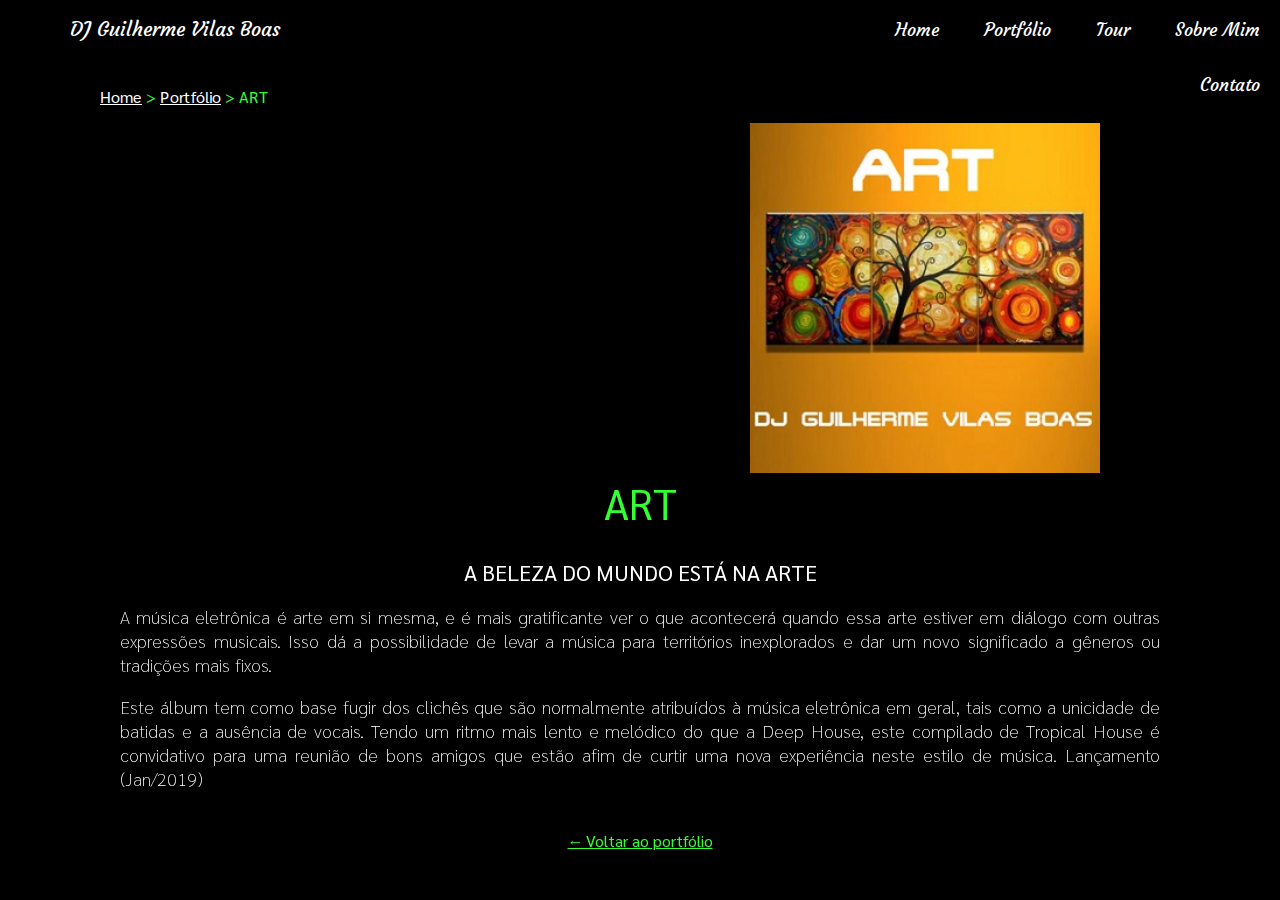
<file: siteHtml/art.html>
<!DOCTYPE html>

<html>

	<head>
		<title>Álbum - ART</title>

		<meta charset="utf-8">
		<link rel="stylesheet" href="css/styles.css">
		<link href="https://fonts.googleapis.com/css2?family=Courgette&family=Lobster&family=Sarabun&display=swap" rel="stylesheet">


	</head>


	<body>

			<div class="menu">

         	    <ul>
         		     <li class="marca-site"> <a href="index.html">DJ Guilherme Vilas Boas</a></li>
         		     <li> <a href="index.html" class="link-maneiro" >Home </a></li>
         		     <li> <a href="portfolio.html" class="link-maneiro">Portfólio </a></li>
         		     <li> <a href="tour.html" class="link-maneiro">Tour </a></li>
         		     <li> <a href="sobre-mim.html" class="link-maneiro">Sobre Mim</a></li>
         		     <li> <a href="contato.html" class="link-maneiro">Contato</a></li>
         	    </ul>

            </div>

						
			<div class="main">
				
				
				<ul class="caminho">
					<li><a href="index.html"> Home </a></li>
					<li>></li>
					<li><a href="portfolio.html"> Portfólio </a></li>
                    <li>></li>
					<li>ART</li>
				</ul>
                
                <img class="imagem-album" src="img/album3.jpg">

				<iframe src="https://open.spotify.com/embed/playlist/6kJa9dwk5PaxcCKL74lHlW" width="300" height="380" frameborder="0" allowtransparency="true" allow="encrypted-media"></iframe>
			</div>	

			<div class="description">

				<h1>ART</h1>

                <h2>A beleza do mundo está na arte</h2>

                <p> A música eletrônica é arte em si mesma, e é mais gratificante ver o que acontecerá quando essa arte estiver em diálogo com outras expressões musicais. Isso dá a possibilidade de levar a música para territórios inexplorados e dar um novo significado a gêneros ou tradições mais fixos.</p>

                <p> Este álbum tem como base fugir dos clichês que são normalmente atribuídos à música eletrônica em geral, tais como
                a unicidade de batidas e a ausência de vocais. Tendo um ritmo mais lento e melódico do que a Deep House, este compilado de Tropical House é convidativo para uma reunião de bons amigos que estão afim de curtir uma nova experiência neste estilo de música. Lançamento (Jan/2019) </p>
                
                <br>

                <a class="back-link" href="portfolio.html">&larr; Voltar ao portfólio</a>	

			</div>	

	</body>

</html>
</file>
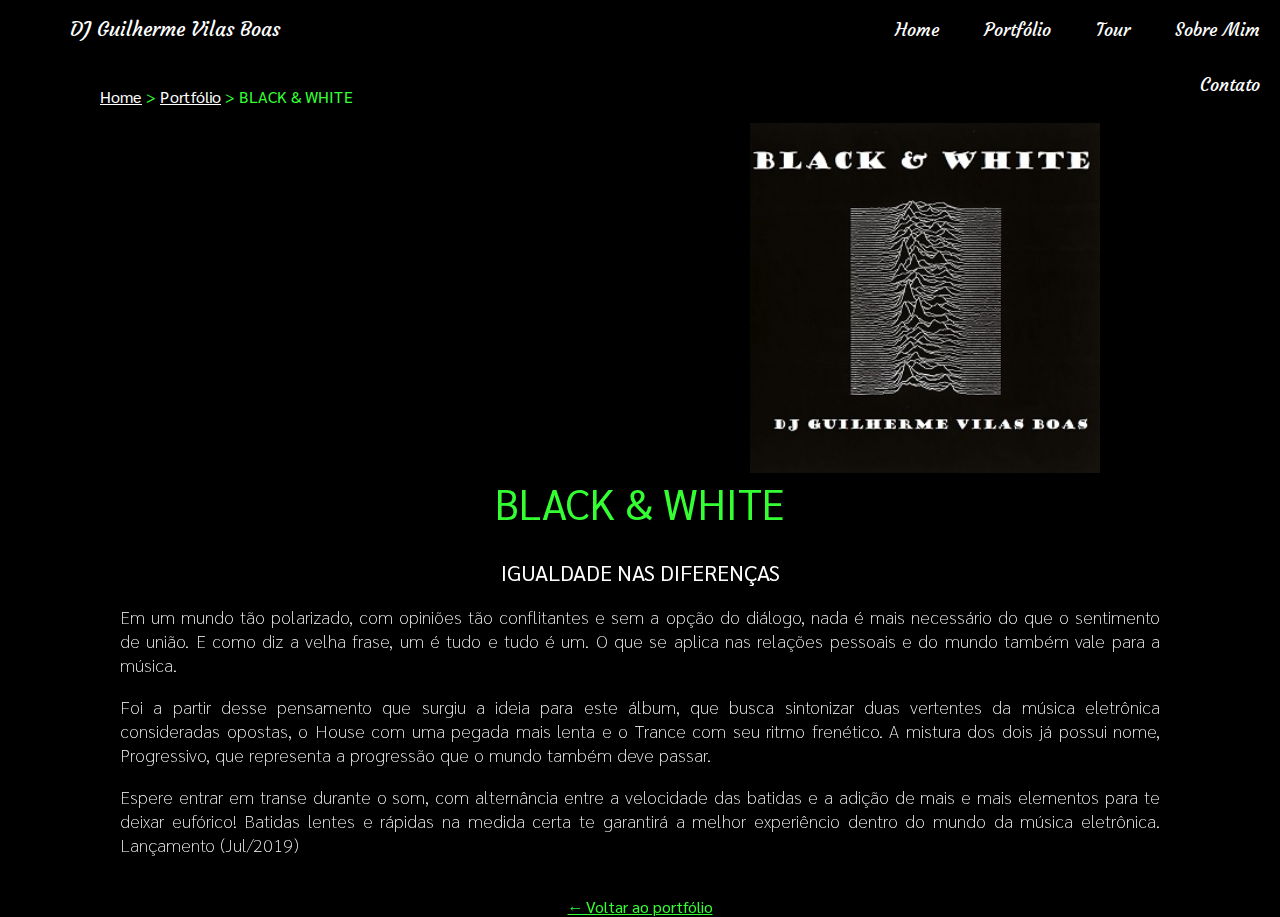
<file: siteHtml/black-white.html>
<!DOCTYPE html>

<html>

	<head>
		<title>Álbum - BLACK & WHITE</title>

		<meta charset="utf-8">
		<link rel="stylesheet" href="css/styles.css">
		<link href="https://fonts.googleapis.com/css2?family=Courgette&family=Lobster&family=Sarabun&display=swap" rel="stylesheet">


	</head>


	<body>

			<div class="menu">

         	    <ul>
         		     <li class="marca-site"> <a href="index.html">DJ Guilherme Vilas Boas</a></li>
         		     <li> <a href="index.html" class="link-maneiro" >Home </a></li>
         		     <li> <a href="portfolio.html" class="link-maneiro">Portfólio </a></li>
         		     <li> <a href="tour.html" class="link-maneiro">Tour </a></li>
         		     <li> <a href="sobre-mim.html" class="link-maneiro">Sobre Mim</a></li>
         		     <li> <a href="contato.html" class="link-maneiro">Contato</a></li>
         	    </ul>

            </div>
						
			<div class="main">
				
				
				<ul class="caminho">
					<li><a href="index.html"> Home </a></li>
					<li>></li>
					<li><a href="portfolio.html"> Portfólio </a></li>
                    <li>></li>
					<li>BLACK & WHITE</li>
				</ul>
                
                <img class="imagem-album" src="img/album4.jpg">

				<iframe src="https://open.spotify.com/embed/playlist/06rZzxvDrY4uqBBscLcK08" width="300" height="380" frameborder="0" allowtransparency="true" allow="encrypted-media"></iframe>
			</div>	

			<div class="description">

				<h1>BLACK & WHITE</h1>

                <h2>Igualdade nas diferenças</h2>

                <p> Em um mundo tão polarizado, com opiniões tão conflitantes e sem a opção do diálogo, nada é mais necessário
                do que o sentimento de união. E como diz a velha frase, um é tudo e tudo é um. O que se aplica nas relações pessoais 
                e do mundo também vale para a música.</p>

                <p>Foi a partir desse pensamento que surgiu a ideia para este álbum, que busca sintonizar duas vertentes da música eletrônica consideradas opostas, o House com uma pegada mais lenta e o Trance com seu ritmo frenético. A mistura dos
                dois já possui nome, Progressivo, que representa a progressão que o mundo também deve passar. </p>

                <p>Espere entrar em transe durante o som, com alternância entre a velocidade das batidas e a adição de mais e mais
                elementos para te deixar eufórico! Batidas lentes e rápidas na medida certa te garantirá a melhor experiêncio dentro
                do mundo da música eletrônica. Lançamento (Jul/2019)</p>
                
                <br>

                <a class="back-link" href="portfolio.html">&larr; Voltar ao portfólio</a>	

			</div>	

	</body>

</html>
</file>
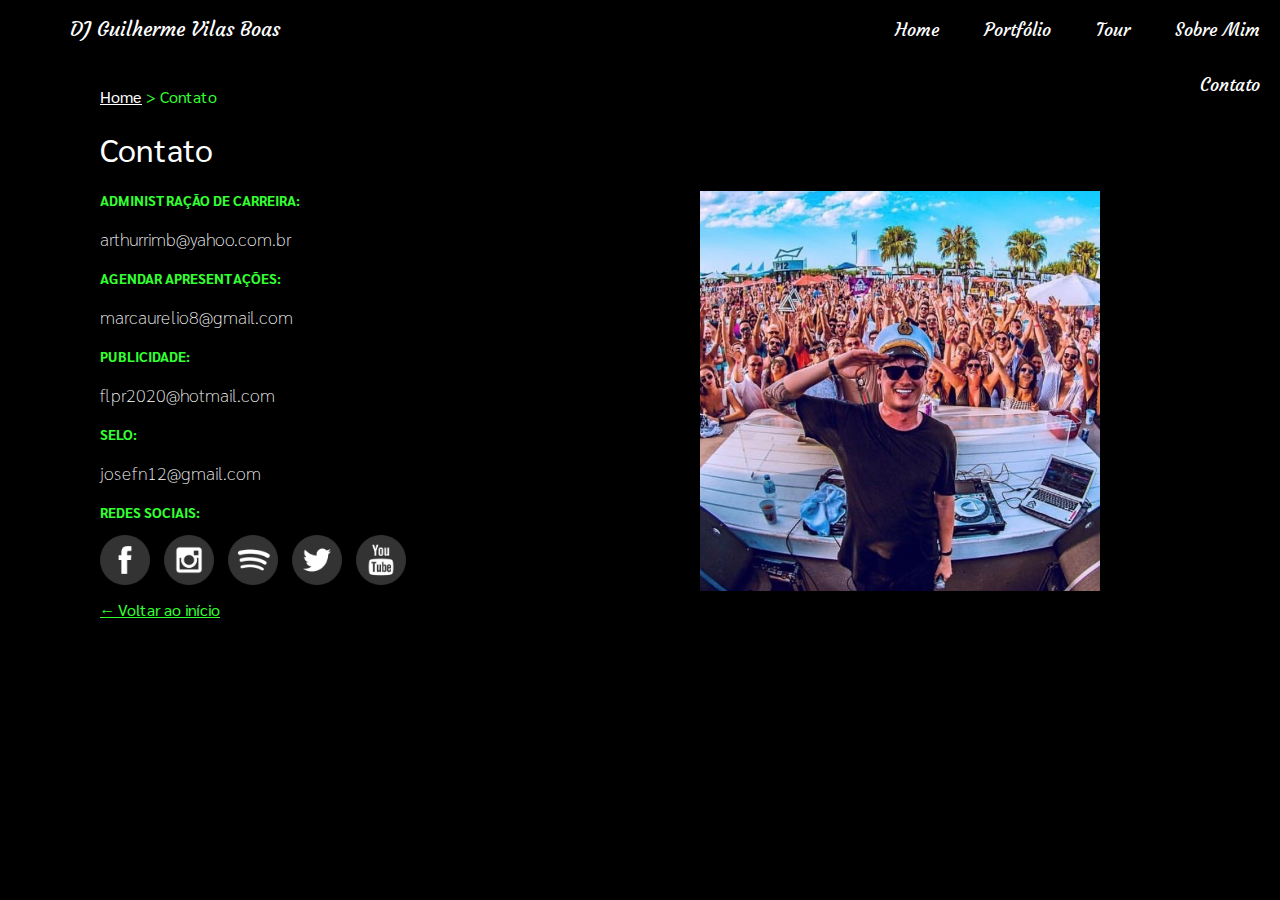
<file: siteHtml/contato.html>
<!DOCTYPE html>

<html>

	<head>
		<title>DJ GUILHERME VILAS BOAS</title>

		<meta charset="utf-8">
		<link rel="stylesheet" href="css/styles.css">
		<link href="https://fonts.googleapis.com/css2?family=Courgette&family=Lobster&family=Sarabun&display=swap" rel="stylesheet"> 

	</head>


	<body>
		
            <div class="menu">

         	    <ul>
         		     <li class="marca-site"> <a href="index.html">DJ Guilherme Vilas Boas</a></li>
         		     <li> <a href="index.html" class="link-maneiro" >Home </a></li>
         		     <li> <a href="portfolio.html" class="link-maneiro">Portfólio </a></li>
         		     <li> <a href="tour.html" class="link-maneiro">Tour </a></li>
         		     <li> <a href="sobre-mim.html" class="link-maneiro">Sobre Mim</a></li>
         		     <li> <a href="contato.html" class="link-maneiro">Contato</a></li>
         	    </ul>

            </div>


			<div class="main">
				
				
				<ul class="caminho">
					<li><a href="index.html"> Home </a></li>
					<li>></li>
					<li>Contato</li>
				</ul>

				<h1>Contato</h1>
			
                <img class="imagem-contato" src="img/contato.png">

				<h3>Administração de carreira:</h3>
				<p>arthurrimb@yahoo.com.br</p>

				<h3>Agendar apresentações:</h3>
				<p>marcaurelio8@gmail.com</p>

				<h3>Publicidade:</h3>
				<p>flpr2020@hotmail.com</p>

				<h3>Selo:</h3>
				<p>josefn12@gmail.com</p>

				<h3>Redes Sociais:</h3>
				<a href="https://www.facebook.com/DavidGuetta/" target="blank"><img class="social-img" src="img/facebook.png" alt="Link para o facebook"></a>
				<a href="https://www.instagram.com/belpesce/" target="blank"><img class="social-img" src="img/instagram.png" alt="Link para o instagram"></a>
				<a href="https://open.spotify.com/artist/0NGAZxHanS9e0iNHpR8f2W" target="blank"><img class="social-img" src="img/spotify.png" alt="Link para o spotify"></a>
				<a href="https://twitter.com/MartinGarrix?lang=ru" target="blank"><img class="social-img" src="img/twitter.png" alt="Link para o twitter"></a>
				<a href="https://www.youtube.com/channel/UChbV7GOWui74FJoHLCLwVSw" target="blank"><img class="social-img" src="img/youtube.png" alt="Link para o youtube"></a>

                <br>

				<a class="back-link" href="index.html">&larr; Voltar ao início<a>

			</div>	

			

	</body>

</html>
</file>
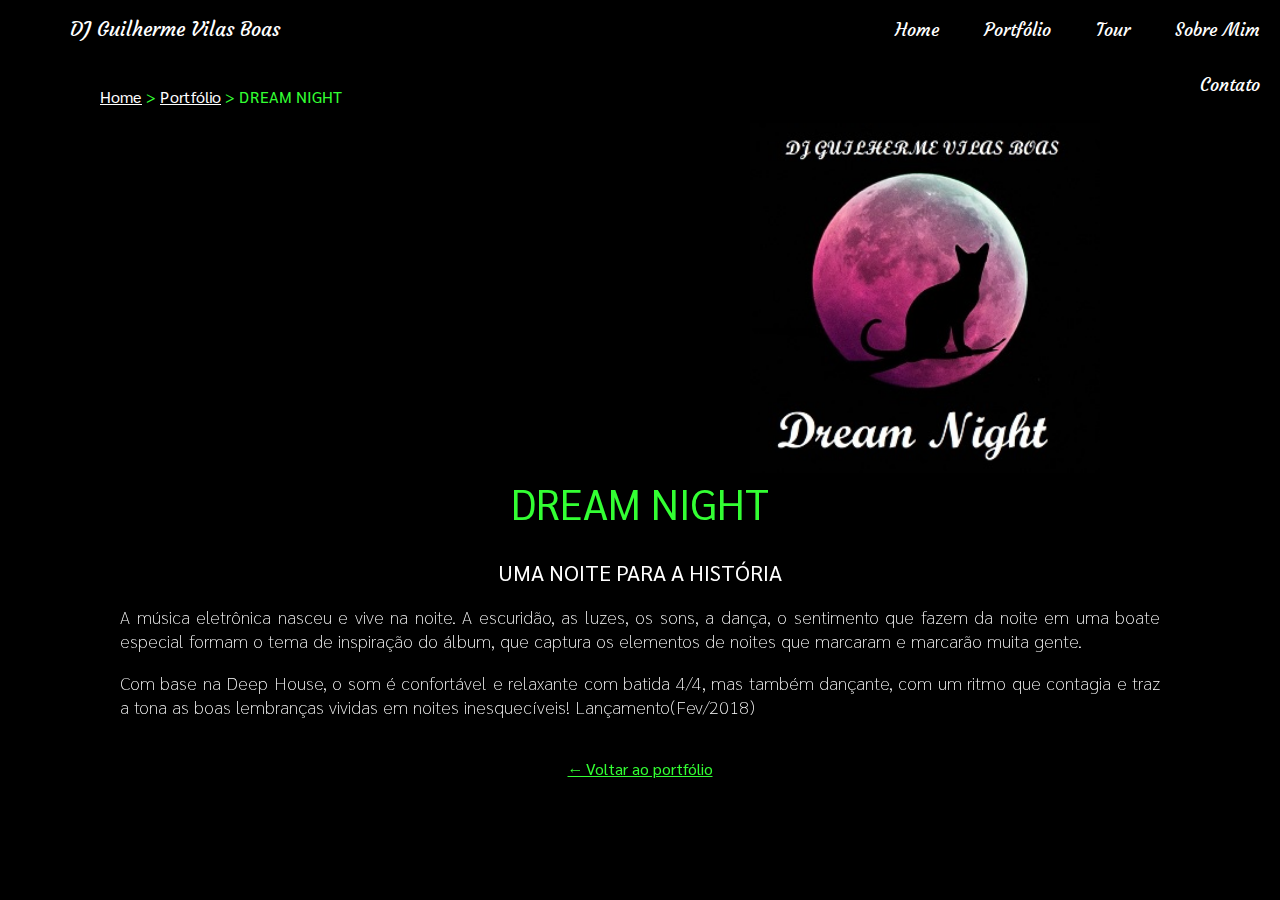
<file: siteHtml/dream-night.html>
<!DOCTYPE html>

<html>

	<head>
		<title>Álbum - DREAM NIGHT</title>

		<meta charset="utf-8">
		<link rel="stylesheet" href="css/styles.css">
		<link href="https://fonts.googleapis.com/css2?family=Courgette&family=Lobster&family=Sarabun&display=swap" rel="stylesheet">


	</head>


	<body>

			<div class="menu">

         	    <ul>
         		     <li class="marca-site"> <a href="index.html">DJ Guilherme Vilas Boas</a></li>
         		     <li> <a href="index.html" class="link-maneiro" >Home </a></li>
         		     <li> <a href="portfolio.html" class="link-maneiro">Portfólio </a></li>
         		     <li> <a href="tour.html" class="link-maneiro">Tour </a></li>
         		     <li> <a href="sobre-mim.html" class="link-maneiro">Sobre Mim</a></li>
         		     <li> <a href="contato.html" class="link-maneiro">Contato</a></li>
         	    </ul>

            </div>
						
			<div class="main">
				
				
				<ul class="caminho">
					<li><a href="index.html"> Home </a></li>
					<li>></li>
					<li><a href="portfolio.html"> Portfólio </a></li>
                    <li>></li>
					<li>DREAM NIGHT</li>
				</ul>
                
                <img class="imagem-album" src="img/album1.jpg">

				<iframe src="https://open.spotify.com/embed/playlist/48SJZdzLoJvgpUQNT2uDon" width="300" height="380" frameborder="0" allowtransparency="true" allow="encrypted-media"></iframe>
			</div>	

			<div class="description">

				<h1>DREAM NIGHT</h1>

                <h2>Uma noite para a história</h2>

                <p> A música eletrônica nasceu e vive na noite. A escuridão, as luzes, os sons, a dança, o sentimento que fazem da noite
                em uma boate especial formam o tema de inspiração do álbum, que captura os elementos de noites que marcaram e marcarão
                muita gente.</p>

                <p> Com base na Deep House, o som é confortável e relaxante com batida 4/4, mas também dançante, com um ritmo que contagia e traz a tona as boas lembranças vividas em noites inesquecíveis! Lançamento(Fev/2018) </p>
                
                <br>

                <a class="back-link" href="portfolio.html">&larr; Voltar ao portfólio</a>	

			</div>	

	</body>

</html>
</file>
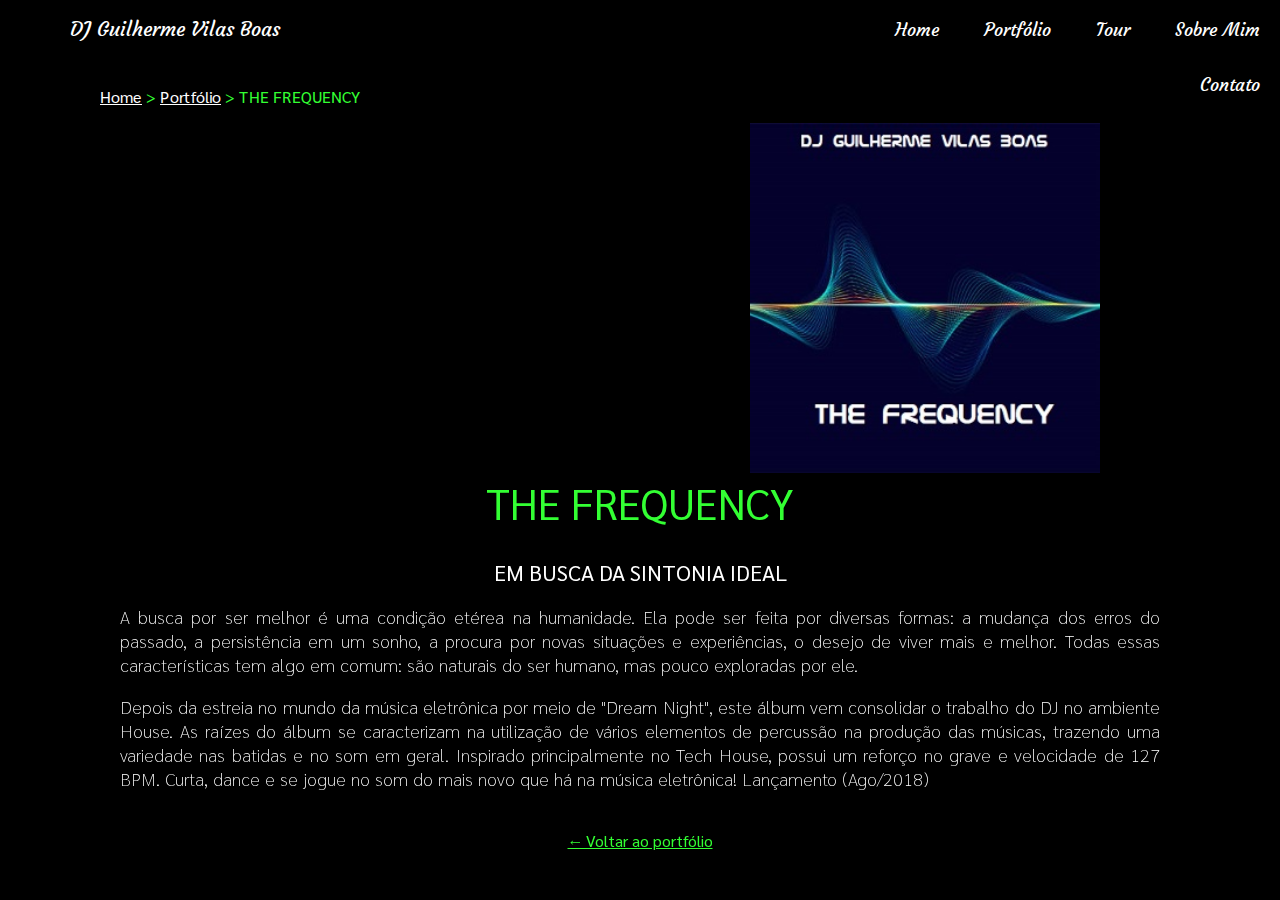
<file: siteHtml/frequency.html>
<!DOCTYPE html>

<html>

	<head>
		<title>Álbum - THE FREQUENCY</title>

		<meta charset="utf-8">
		<link rel="stylesheet" href="css/styles.css">
		<link href="https://fonts.googleapis.com/css2?family=Courgette&family=Lobster&family=Sarabun&display=swap" rel="stylesheet">


	</head>


	<body>

			<div class="menu">

         	    <ul>
         		     <li class="marca-site"> <a href="index.html">DJ Guilherme Vilas Boas</a></li>
         		     <li> <a href="index.html" class="link-maneiro" >Home </a></li>
         		     <li> <a href="portfolio.html" class="link-maneiro">Portfólio </a></li>
         		     <li> <a href="tour.html" class="link-maneiro">Tour </a></li>
         		     <li> <a href="sobre-mim.html" class="link-maneiro">Sobre Mim</a></li>
         		     <li> <a href="contato.html" class="link-maneiro">Contato</a></li>
         	    </ul>

            </div>
						
			<div class="main">
				
				
				<ul class="caminho">
					<li><a href="index.html"> Home </a></li>
					<li>></li>
					<li><a href="portfolio.html"> Portfólio </a></li>
                    <li>></li>
					<li>THE FREQUENCY</li>
				</ul>
                
                <img class="imagem-album" src="img/album2.jpg">

				<iframe src="https://open.spotify.com/embed/playlist/4ZRufF6QQAoTNRuHSGSFm0" width="300" height="380" frameborder="0" allowtransparency="true" allow="encrypted-media"></iframe>
			</div>	

			<div class="description">

				<h1>THE FREQUENCY</h1>

                <h2>Em busca da sintonia ideal</h2>

                <p> A busca por ser melhor é uma condição etérea na humanidade. Ela pode ser feita por diversas formas: a mudança dos
                erros do passado, a persistência em um sonho, a procura por novas situações e experiências, o desejo de viver mais e 
                melhor. Todas essas características tem algo em comum: são naturais do ser humano, mas pouco exploradas por ele.</p>

                <p> Depois da estreia no mundo da música eletrônica por meio de "Dream Night", este álbum vem consolidar o trabalho do DJ
                no ambiente House. As raízes do álbum se caracterizam na utilização de vários elementos de percussão na produção das 
                músicas, trazendo uma variedade nas batidas e no som em geral. Inspirado principalmente no Tech House, possui um reforço
                no grave e velocidade de 127 BPM. Curta, dance e se jogue no som do mais novo que há na música eletrônica! Lançamento (Ago/2018) </p>
                
                <br>

                <a class="back-link" href="portfolio.html">&larr; Voltar ao portfólio</a>	

			</div>	


	</body>

</html>
</file>
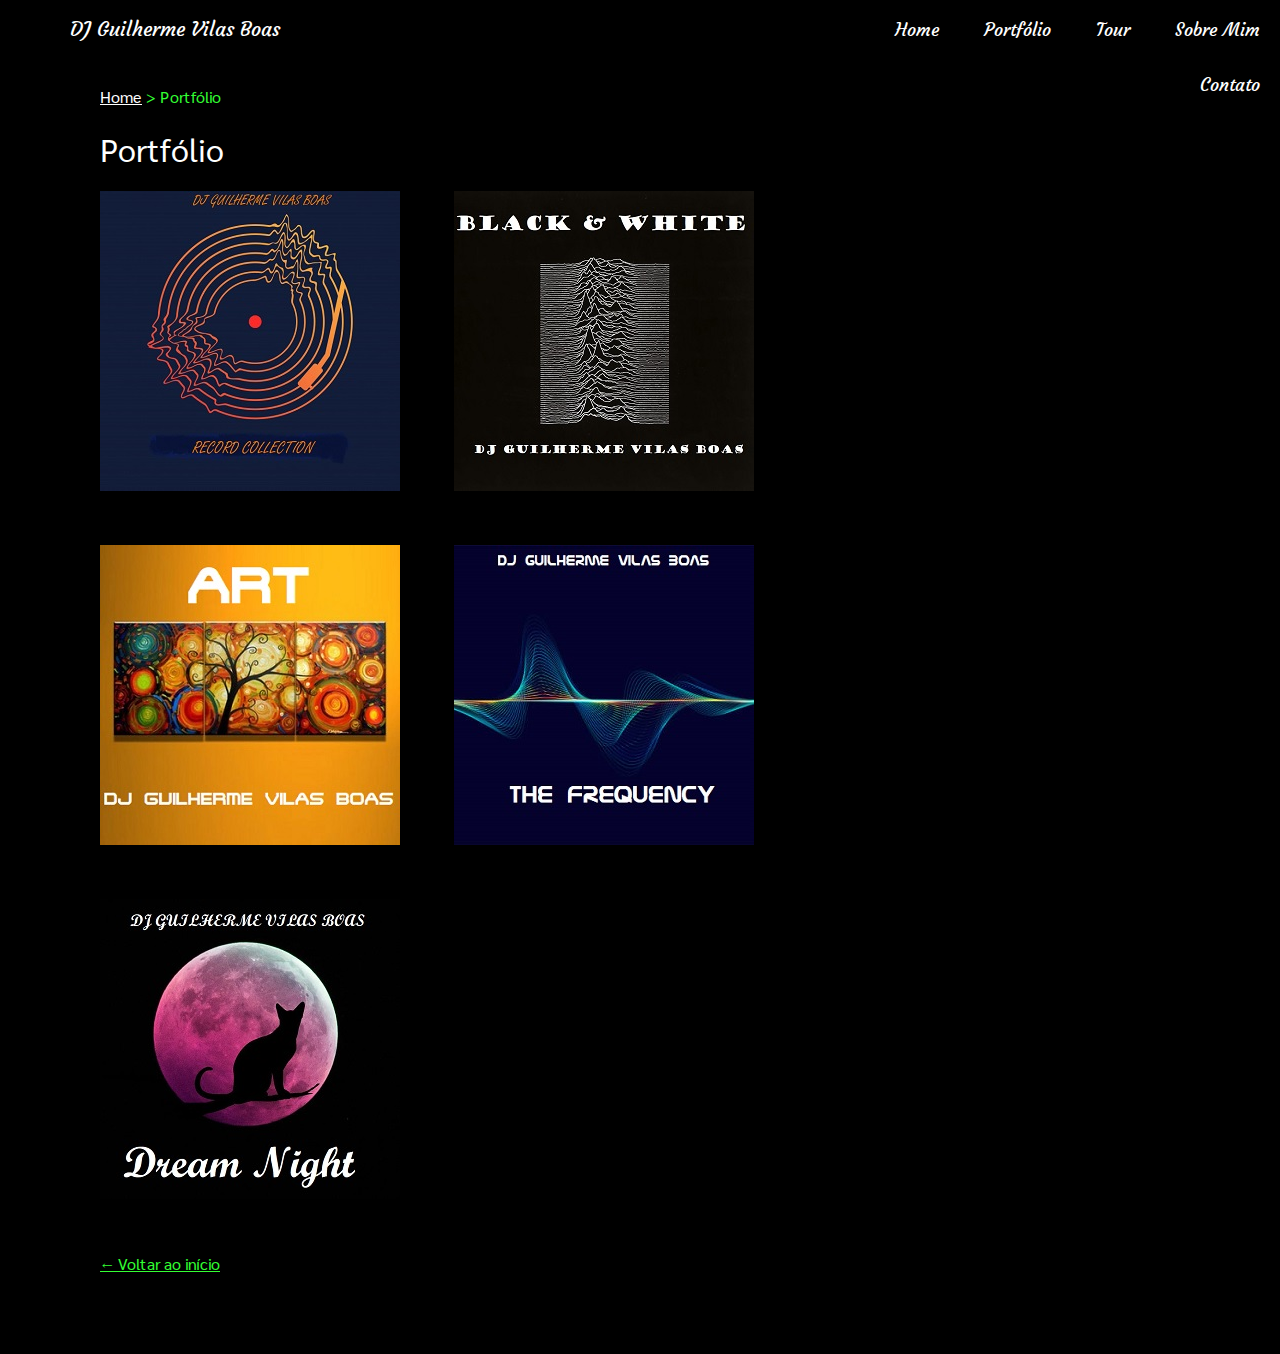
<file: siteHtml/portfolio.html>
<!DOCTYPE html>

<html>

	<head>
		<title>DJ GUILHERME VILAS BOAS</title>

		<meta charset="utf-8">
		<link rel="stylesheet" href="css/styles.css">
		<link href="https://fonts.googleapis.com/css2?family=Courgette&family=Lobster&family=Sarabun&display=swap" rel="stylesheet"> 


	</head>


	<body>

			<div class="menu">

         	    <ul>
         		     <li class="marca-site"> <a href="index.html">DJ Guilherme Vilas Boas</a></li>
         		     <li> <a href="index.html" class="link-maneiro" >Home </a></li>
         		     <li> <a href="portfolio.html" class="link-maneiro">Portfólio </a></li>
         		     <li> <a href="tour.html" class="link-maneiro">Tour </a></li>
         		     <li> <a href="sobre-mim.html" class="link-maneiro">Sobre Mim</a></li>
         		     <li> <a href="contato.html" class="link-maneiro">Contato</a></li>
         	    </ul>

            </div>

						
			<div class="main">
				
				
				<ul class="caminho">
					<li><a href="index.html"> Home </a></li>
					<li>></li>
					<li>Portfólio</li>
				</ul>

				<h1>Portfólio</h1>
                
                
			    <div style="background-image: url('img/album5.jpg')" class="miniatura">
				   	<a href="record-collection.html">
					  <div class="blackbox">
					 	 <div class="blackbox-text">
					 		<h1>DJ GUILHERME VILAS BOAS</h1>
					 		<h2>RECORD COLLECTION</h2>
					 	 </div>
					  </div>
					</a>
				</div>
                
			    <div style="background-image: url('img/album4.jpg')" class="miniatura">
			    	<a href="black-white.html">
				    	<div class="blackbox">
				    		<div class="blackbox-text">
					 		   <h1>DJ GUILHERME VILAS BOAS</h1>
					 		   <h2>BLACK & WHITE</h2>
					 	    </div>
				    	</div>
				    </a>
			    </div>

			    <div style="background-image: url('img/album3.jpg')" class="miniatura">
			    	<a href="art.html">
				    	<div class="blackbox">
				    		<div class="blackbox-text">
					 		   <h1>DJ GUILHERME VILAS BOAS</h1>
					 		   <h2>ART</h2>
					 	    </div>
				    	</div>
				    </a>
			    </div>

			    <div style="background-image: url('img/album2.jpg')" class="miniatura">
			    	<a href="frequency.html">
				    	<div class="blackbox">
				    		<div class="blackbox-text">
					 		   <h1>DJ GUILHERME VILAS BOAS</h1>
					 		   <h2>THE FREQUENCY</h2>
					 	    </div>
				    	</div>
				    </a>
			    </div>

			    <div style="background-image: url('img/album1.jpg')" class="miniatura">
			    	<a href="dream-night.html">
				    	<div class="blackbox">
				    		<div class="blackbox-text">
					 		   <h1>DJ GUILHERME VILAS BOAS</h1>
					 		   <h2>DREAM NIGHT</h2>
					 	    </div>
				    	</div>
				    </a>
			    </div>
                
                <br>
				<a class="back-link" href="index.html">&larr; Voltar ao início<a>

			</div>	

			

	</body>

</html>
</file>
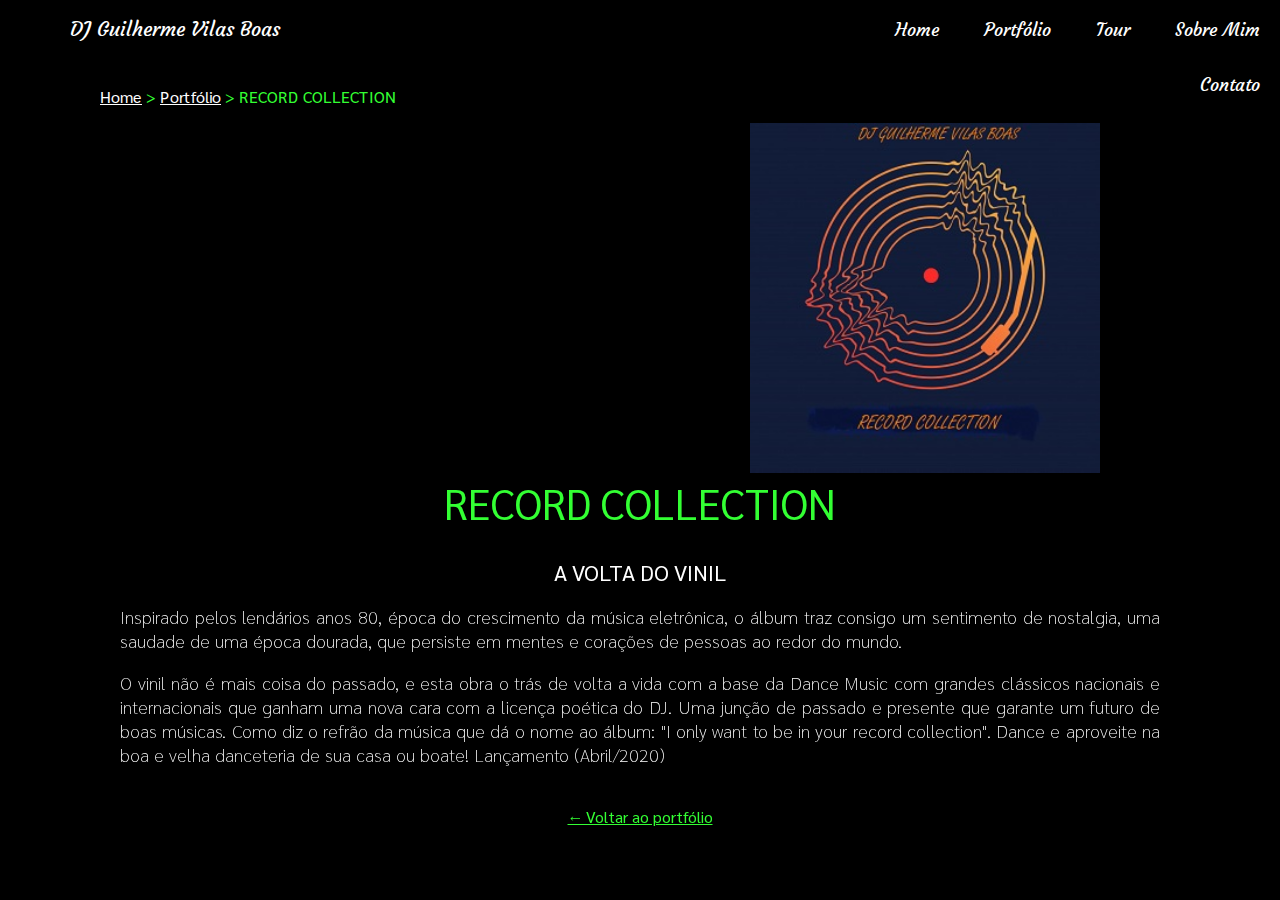
<file: siteHtml/record-collection.html>
<!DOCTYPE html>

<html>

	<head>
		<title>Álbum - RECORD COLLECTION</title>

		<meta charset="utf-8">
		<link rel="stylesheet" href="css/styles.css">
		<link href="https://fonts.googleapis.com/css2?family=Courgette&family=Lobster&family=Sarabun&display=swap" rel="stylesheet">


	</head>


	<body>

			<div class="menu">

         	    <ul>
         		     <li class="marca-site"> <a href="index.html">DJ Guilherme Vilas Boas</a></li>
         		     <li> <a href="index.html" class="link-maneiro" >Home </a></li>
         		     <li> <a href="portfolio.html" class="link-maneiro">Portfólio </a></li>
         		     <li> <a href="tour.html" class="link-maneiro">Tour </a></li>
         		     <li> <a href="sobre-mim.html" class="link-maneiro">Sobre Mim</a></li>
         		     <li> <a href="contato.html" class="link-maneiro">Contato</a></li>
         	    </ul>

            </div>
						
			<div class="main">
				
				
				<ul class="caminho">
					<li><a href="index.html"> Home </a></li>
					<li>></li>
					<li><a href="portfolio.html"> Portfólio </a></li>
                    <li>></li>
					<li>RECORD COLLECTION</li>
				</ul>
                
                <img class="imagem-album" src="img/album5.jpg">

				<iframe src="https://open.spotify.com/embed/playlist/4hOkxJz7jnrXHADXmeJLbR" width="300" height="380" frameborder="0" allowtransparency="true" allow="encrypted-media"></iframe>

			</div>	

			<div class="description">

				<h1>RECORD COLLECTION</h1>

                <h2>A volta do vinil</h2>

                <p> Inspirado pelos lendários anos 80, época do crescimento da música eletrônica, o álbum traz consigo um sentimento
                de nostalgia, uma saudade de uma época dourada, que persiste em mentes e corações de pessoas ao redor do mundo. </p>

                <p> O vinil não é mais coisa do passado, e esta obra o trás de volta a vida com a base da Dance Music com grandes clássicos nacionais e internacionais que ganham uma nova cara com a licença poética do DJ. Uma junção de passado e presente que garante um futuro de boas músicas. Como diz o refrão da música que dá o nome ao álbum: "I only want to be in your record
                collection". Dance e aproveite na boa e velha danceteria de sua casa ou boate! Lançamento (Abril/2020) </p>
                
                <br>

                <a class="back-link" href="portfolio.html">&larr; Voltar ao portfólio</a>	

			</div>	

	</body>

</html>
</file>
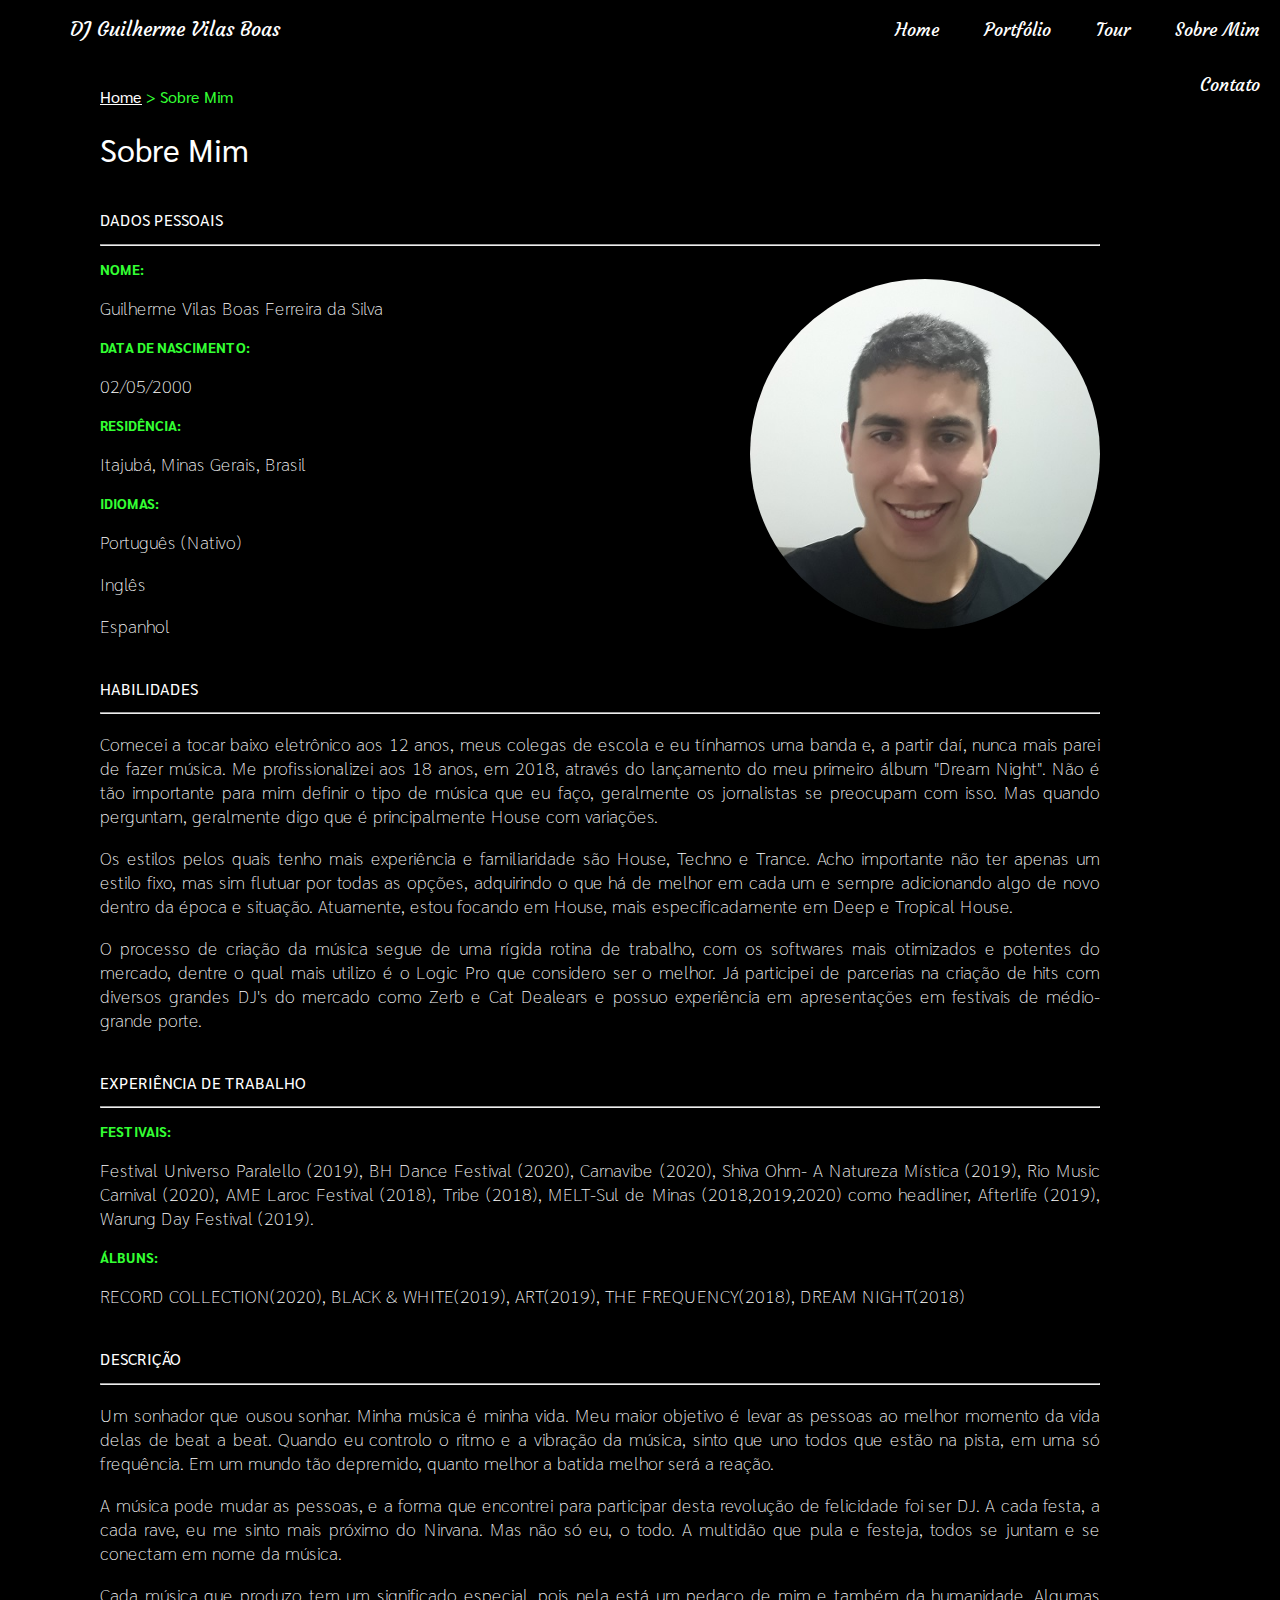
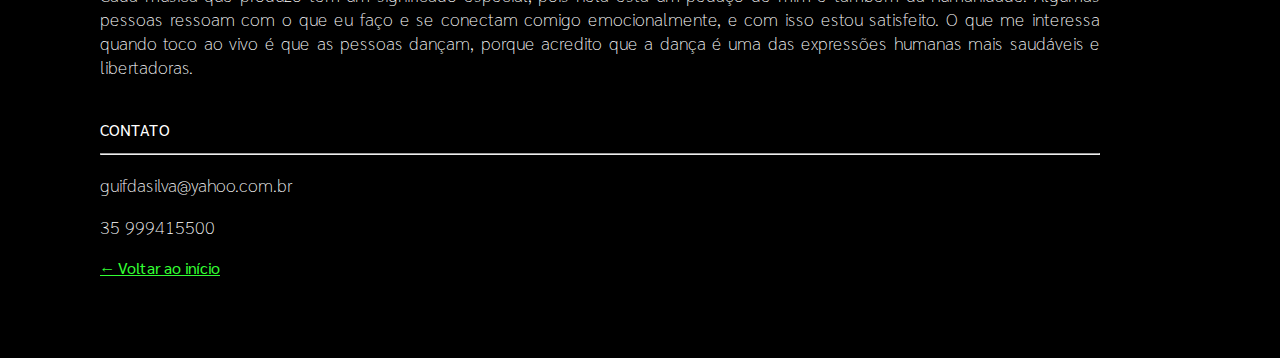
<file: siteHtml/sobre-mim.html>
<!DOCTYPE html>

<html>

	<head>
		<title>DJ GUILHERME VILAS BOAS</title>

		<meta charset="utf-8">
		<link rel="stylesheet" href="css/styles.css">
		<link href="https://fonts.googleapis.com/css2?family=Courgette&family=Lobster&family=Sarabun&display=swap" rel="stylesheet">

	</head>


	<body>

			<div class="menu">

         	    <ul>
         		     <li class="marca-site"> <a href="index.html">DJ Guilherme Vilas Boas</a></li>
         		     <li> <a href="index.html" class="link-maneiro" >Home </a></li>
         		     <li> <a href="portfolio.html" class="link-maneiro">Portfólio </a></li>
         		     <li> <a href="tour.html" class="link-maneiro">Tour </a></li>
         		     <li> <a href="sobre-mim.html" class="link-maneiro">Sobre Mim</a></li>
         		     <li> <a href="contato.html" class="link-maneiro">Contato</a></li>
         	    </ul>

            </div>
			
			<div class = "main">
								
				<ul class="caminho">
					<li><a href="index.html"> Home </a></li>
					<li>></li>
					<li>Sobre Mim</li>
				</ul>

				<h1>Sobre Mim</h1>

					
					<h2>Dados Pessoais</h2>
					<hr>

                        <img class="cv-pic" src="img/guilherme-profile.jpg">
						<h3>Nome:</h3>

							<p>Guilherme Vilas Boas Ferreira da Silva</p>

						<h3>Data de Nascimento:</h3>

							<p>02/05/2000</p>

						<h3>Residência:</h3>

							<p>Itajubá, Minas Gerais, Brasil</p>

						<h3>Idiomas:</h3>

							<p>Português (Nativo)</p>
							<p>Inglês</p>
							<p>Espanhol</p>

					<h2>Habilidades</h2>
					<hr>

							<p>Comecei a tocar baixo eletrônico aos 12 anos, meus colegas de escola e eu tínhamos uma banda e, a partir daí, nunca mais parei de fazer música. Me profissionalizei aos 18 anos, em 2018, através do lançamento do meu
							primeiro álbum "Dream Night". Não é tão importante para mim definir o tipo de música que eu faço, geralmente os jornalistas se preocupam com isso. Mas quando perguntam, geralmente digo que é principalmente
							House com variações. </p>

							<p>Os estilos pelos quais tenho mais experiência e familiaridade são House, Techno e Trance. Acho importante
							não ter apenas um estilo fixo, mas sim flutuar por todas as opções, adquirindo o que há de melhor em cada um e
						    sempre adicionando algo de novo dentro da época e situação. Atuamente, estou focando em House, mais 
						    especificadamente em Deep e Tropical House.</p>

						    <p> O processo de criação da música segue de uma rígida rotina de trabalho, com os softwares mais otimizados e potentes do mercado, dentre o qual mais utilizo é o Logic Pro que considero ser o melhor. Já participei de parcerias na criação de hits com diversos grandes DJ's do mercado como Zerb e Cat Dealears e possuo 
						    experiência em apresentações em festivais de médio-grande porte.</p>
					

					<h2>Experiência de Trabalho</h2>
					<hr>

					    <h3>Festivais:</h3>

							<p>Festival Universo Paralello (2019), BH Dance Festival (2020), Carnavibe (2020), Shiva Ohm- A Natureza Mística
							(2019), Rio Music Carnival (2020), AME Laroc Festival (2018), Tribe (2018), MELT-Sul de Minas (2018,2019,2020) como headliner, Afterlife (2019), Warung Day Festival (2019). </p>

						<h3>Álbuns:</h3>

						    <p>RECORD COLLECTION(2020), BLACK & WHITE(2019), ART(2019), THE FREQUENCY(2018), DREAM NIGHT(2018)</p>		
					
					<h2>Descrição</h2>
					<hr>

							<p>Um sonhador que ousou sonhar. Minha música é minha vida. Meu maior objetivo é levar as pessoas ao melhor
							momento da vida delas de beat a beat. Quando eu controlo o ritmo e a vibração da música, sinto que uno todos
						    que estão na pista, em uma só frequência. Em um mundo tão depremido, quanto melhor a batida melhor será
						    a reação.</p>

							<p>A música pode mudar as pessoas, e a forma que encontrei para participar desta revolução de felicidade
							foi ser DJ. A cada festa, a cada rave, eu me sinto mais próximo do Nirvana. Mas não só eu, o todo. A multidão
						    que pula e festeja, todos se juntam e se conectam em nome da música. </p>

							<p>Cada música que produzo tem um significado especial, pois nela está um pedaço de mim e também da humanidade.
							Algumas pessoas ressoam com o que eu faço e se conectam comigo emocionalmente, e com isso estou satisfeito. O que me interessa quando toco ao vivo é que as pessoas dançam, porque acredito que a dança é uma das expressões humanas mais saudáveis e libertadoras.</p>

					<h2>Contato</h2>
					<hr>

							<p>guifdasilva@yahoo.com.br</p>
							<p>35 999415500</p>


				<a class="back-link" href="index.html">&larr; Voltar ao início<a>


			</div>

				

	</body>

</html>
</file>
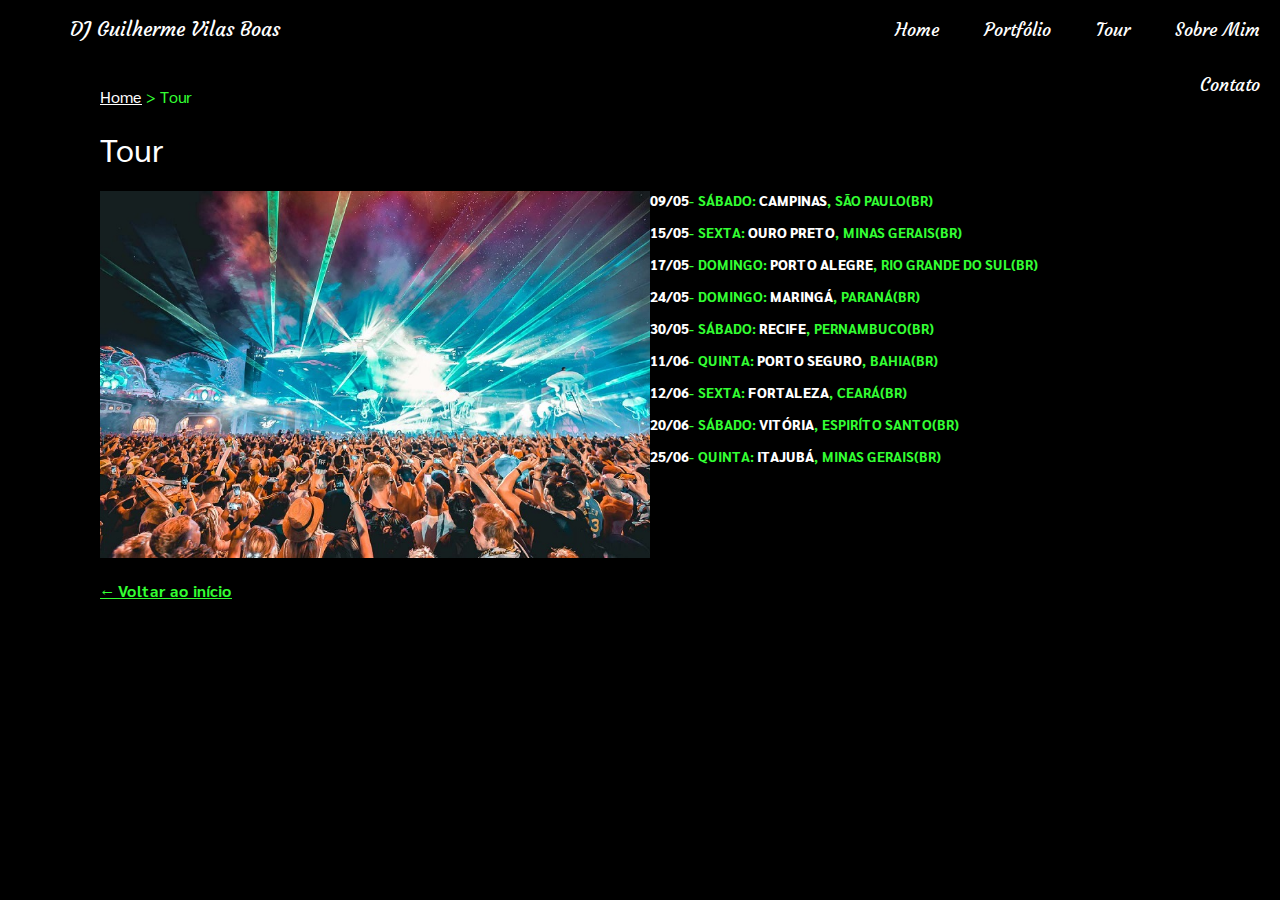
<file: siteHtml/tour.html>
<!DOCTYPE html>

<html>

    <head>

	     <title>DJ GUILHERME VILAS BOAS</title>
	     <meta charset="utf-8">
	     <link rel="stylesheet" href="css/styles.css">
         <link href="https://fonts.googleapis.com/css2?family=Courgette&family=Lobster&family=Sarabun&display=swap" rel="stylesheet">  

    </head>

    <body>

    	    <div class="menu">

         	    <ul>
         		     <li class="marca-site"> <a href="index.html">DJ Guilherme Vilas Boas</a></li>
         		     <li> <a href="index.html" class="link-maneiro" >Home </a></li>
         		     <li> <a href="portfolio.html" class="link-maneiro">Portfólio </a></li>
         		     <li> <a href="tour.html" class="link-maneiro">Tour </a></li>
         		     <li> <a href="sobre-mim.html" class="link-maneiro">Sobre Mim</a></li>
         		     <li> <a href="contato.html" class="link-maneiro">Contato</a></li>
         	    </ul>

            </div>
            
            <div class="main">
				
				
				<ul class="caminho">
					<li><a href="index.html"> Home </a></li>
					<li>></li>
					<li>Tour</li>
				</ul>

				<h1>Tour</h1>

				<img class="imagem-turne" src="img/tour.jpg">

				<h3> <b>09/05</b>- Sábado: <b>Campinas</b>, São Paulo(BR) </h3>
				<h3> <b>15/05</b>- Sexta: <b>Ouro Preto</b>, Minas Gerais(BR) </h3>
				<h3> <b>17/05</b>- Domingo: <b>Porto Alegre</b>, Rio Grande do Sul(BR) </h3>
				<h3> <b>24/05</b>- Domingo: <b>Maringá</b>, Paraná(BR) </h3>
				<h3> <b>30/05</b>- Sábado: <b>Recife</b>, Pernambuco(BR) </h3>
				<h3> <b>11/06</b>- Quinta: <b>Porto Seguro</b>, Bahia(BR) </h3>
				<h3> <b>12/06</b>- Sexta: <b>Fortaleza</b>, Ceará(BR) </h3>
				<h3> <b>20/06</b>- Sábado: <b>Vitória</b>, Espiríto Santo(BR) </h3>
				<h3> <b>25/06</b>- Quinta: <b>Itajubá</b>, Minas Gerais(BR) </h3>

		    </div>

		    <h4><a class="back-link-tour" href="index.html">&larr; Voltar ao início<a></h4>

    </body>


</html>
</file>
<file: siteHtml/css/styles.css>
html,body{
    margin:  0px;
    padding: 0px;}


body{
	background-color: black;
	font-family: 'Sarabun', sans-serif;
 }


.menu{
	background-color: black;
	color: white;
    height: 50px;
    font-family: 'Courgette', cursive;
    animation-name: inicio-menu;
    animation-duration: 4s;
}

.menu ul{
	margin-top: 0px;
	list-style: none;
	padding-left: 0;
	text-align: right;
	height: 50px;
}

.menu a{
	color: white;
	text-decoration: none;
}

.menu a:hover{
	color: #33ff33;
}

.menu li{
    display: inline-block;
    padding-left: 20px;
    padding-right: 20px;
    line-height: 50px;
    font-size: 18px;
    font-weight: 100;
}

/* a classe marca-site foi feita pra afastar o primeiro item da lista dos demais*/
.menu li.marca-site {
	padding-right: 590px;
	font-size: 20px;
	font-family: 'Courgette', cursive;
}

/* a classe link maneiro serve para produzir o efeito em cima dos links do menu */
.link-maneiro::before{
	content: '';
	display: block;
	width: 0;
	height: 5px;
	background: #33ff33;
	transition: width .3s 
}

.link-maneiro:hover::before{
	width: 100%;
	transition: width .3s;
}

.tela-inicial{
	background-image: url(../img/perfil.jpg);
	color: white;
	animation-name: foto-site;
	animation-duration: 8s;
}

.tela-inicial div{
	display: inline-block;
	height: 650px;
}

.titulo-perfil{
	vertical-align: top;
	opacity: 1;
	color: #00ff00;
	font-family: 'Lobster', cursive;
}

.titulo-perfil h1{
	opacity: 1;
    font-size: 62px;
    margin-top: 50px;
    margin-left: 320px;
    text-transform: uppercase;
    font-weight: 400;
    line-height: 50px;
}

.titulo-perfil h2{
	color: white;
	font-size: 46px;
	margin-left: 520px;
	font-weight: 100;
	margin-top: -25px;
}

.main {
	padding-top: 20px;
	padding-left: 100px;
	padding-right: 180px;
	padding-bottom: 80px;
	animation-name: material;
	animation-duration: 3s;
}

.main h1{
    color: white;
    font-weight: normal;
}

.main h2{
	color: white;
	font-size: 16px;
	text-transform: uppercase;
	font-weight: normal;
	margin-top: 40px;
}

.main h3{
	font-size: 14px;
	color: #33ff33;
	text-transform: uppercase;
}

.main p{
	color: white;
	font-size: 18px;
	font-weight: 100;
	line-height: 24px;
	text-align: justify;
}

.main b{
	color: white;
}

.caminho {
	list-style: none;
	padding-left: 0;
	color: #33ff33;
}

.caminho li{
	display: inline-block;
}

.caminho a{
	color: white;
}

.social-img{
	width: 50px;
	margin-right: 10px;
	margin-bottom: 10px;
}

.imagem-turne{
	width: 550px;
	float: left;
}

.imagem-contato{
	width: 400px;
	height: 400px;
	float: right;
}

.back-link{
	color:  #33ff33;
    padding-left: 0px;
    margin-top: 60px;
}

.back-link-tour{
	color:  #33ff33;
    padding-left: 100px;
    margin-top: 60px;
}

.main hr{
	color: #33ff33;
}

.cv-pic{
	float: right;
	width: 350px;
	border-radius: 350px;
	margin-top: 25px;
}

.miniatura{
	width: 300px;
	height: 300px;
	display: inline-block;
	margin-right: 50px;
	margin-bottom: 50px;
	overflow: hidden;
}

.miniatura a{
	text-decoration: none;
}

.blackbox{
	width: 100%;
	height: 100%;
	background-color: black;
	opacity: 0;
	padding-top: 120px;
	transition: 1s;
}

.blackbox:hover {
    opacity: 0.75;
    transition: 1s;
}

.blackbox-text{
	text-align: center;
}

.blackbox-text h1{
    font-size: 16px;
    color: #33ff33;
    text-transform: uppercase;
    margin-top: 0;
}

.blackbox-text h2{
	text-transform: none;
	font-weight: 100;
	margin-top: 0;
}

.imagem-album{
	width: 350px;
	height: 350px;
	float: right;
}

/* a classe description foi feita para realizar o tratamento exclusivo dos textos
descritivos na seção do portifólio */

.description {
	margin-top: -140px;
	text-align: center;
	animation-name: material;
	animation-duration: 3s;
}

.description h1{
    color: #33ff33;
    font-weight: normal;
    font-size: 42px;
}

.description h2{
	color: white;
	font-size: 22px;
	text-transform: uppercase;
	font-weight: normal;
	margin-top: 20px;
}

.description p{
	margin-left: 120px;
	margin-right: 120px;
	text-align: justify;
	color: white;
	font-size: 18px;
	font-weight: 100;
	line-height: 24px;
}

@keyframes foto-site{
	0% {opacity: 0;}
	50% {opacity: 0.4;}
	100% {opacity: 0.8};
}

@keyframes inicio-menu{
	0% {opacity: 0;}
	100% {opacity: 1};
}

@keyframes material{
	0% {opacity: 0; transform: translate(0px,400px)};
	50%{opacity: 0.35;}
	100% {opacity: 1; transform: translate(0px,0px)};
}
</file>
